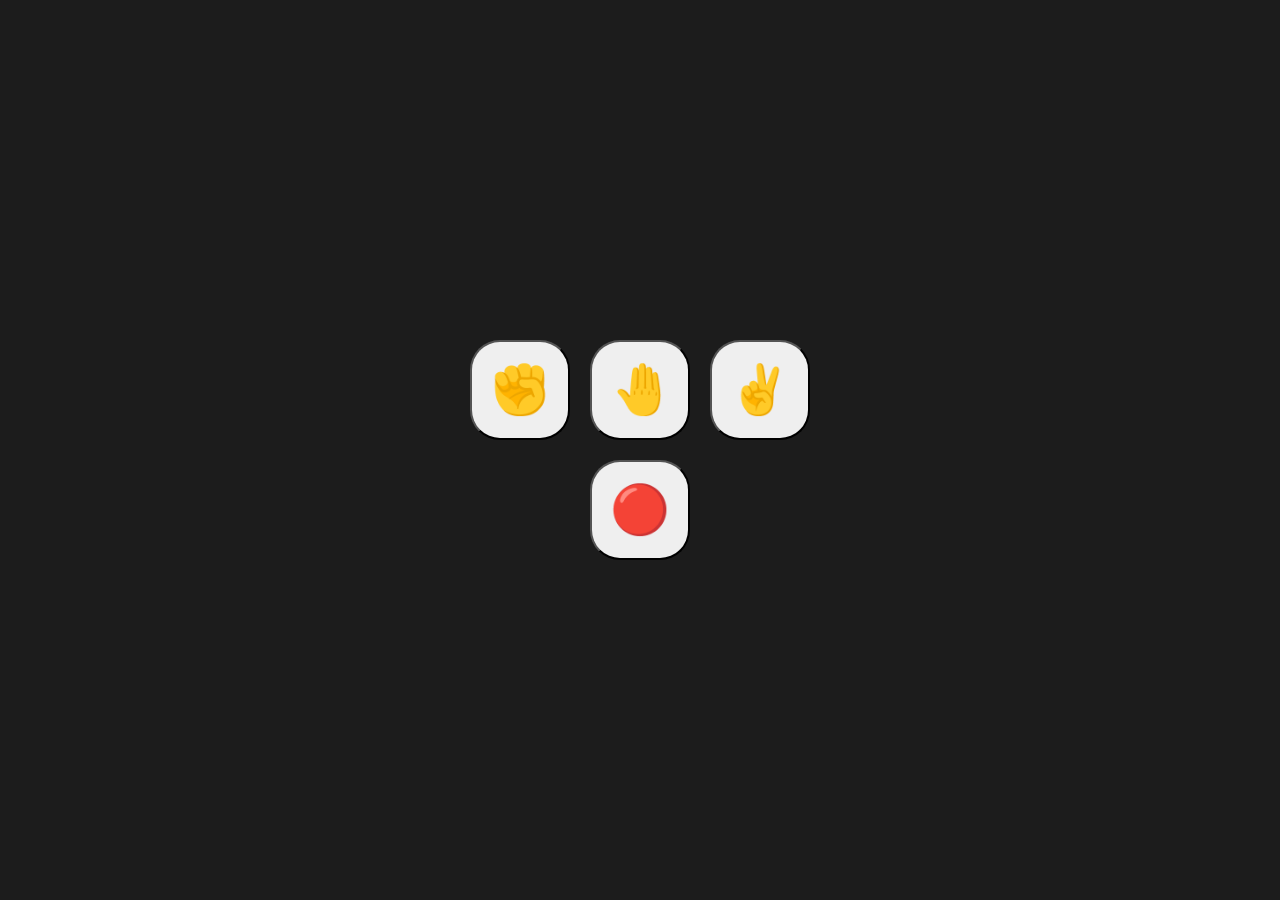
<file: RockPaperScissors/index.html>
<!DOCTYPE html>
<html>

<head>
  <meta charset="utf-8">
  <meta name="viewport" content="width=device-width">
  <title>replit</title>
  <link href="style.css" rel="stylesheet" type="text/css" />
</head>

<body>
  <div class="wrapper">
  <div class="buttons">
    <button class="rpsButton" value="Rock">✊</button>
    <button class="rpsButton" value="Paper">🤚</button>
    <button class="rpsButton" value="Scissors">✌</button>
  </div>
  <div class="resultContainer">
  <div id="player-score"></div>
  <div id="hands"></div>
  <div id="result"></div>
  <button id='endGameButton'>🔴</button>
  </div>
  </div>
  
  <script src="script.js"></script>
</body>

</html>
</file>
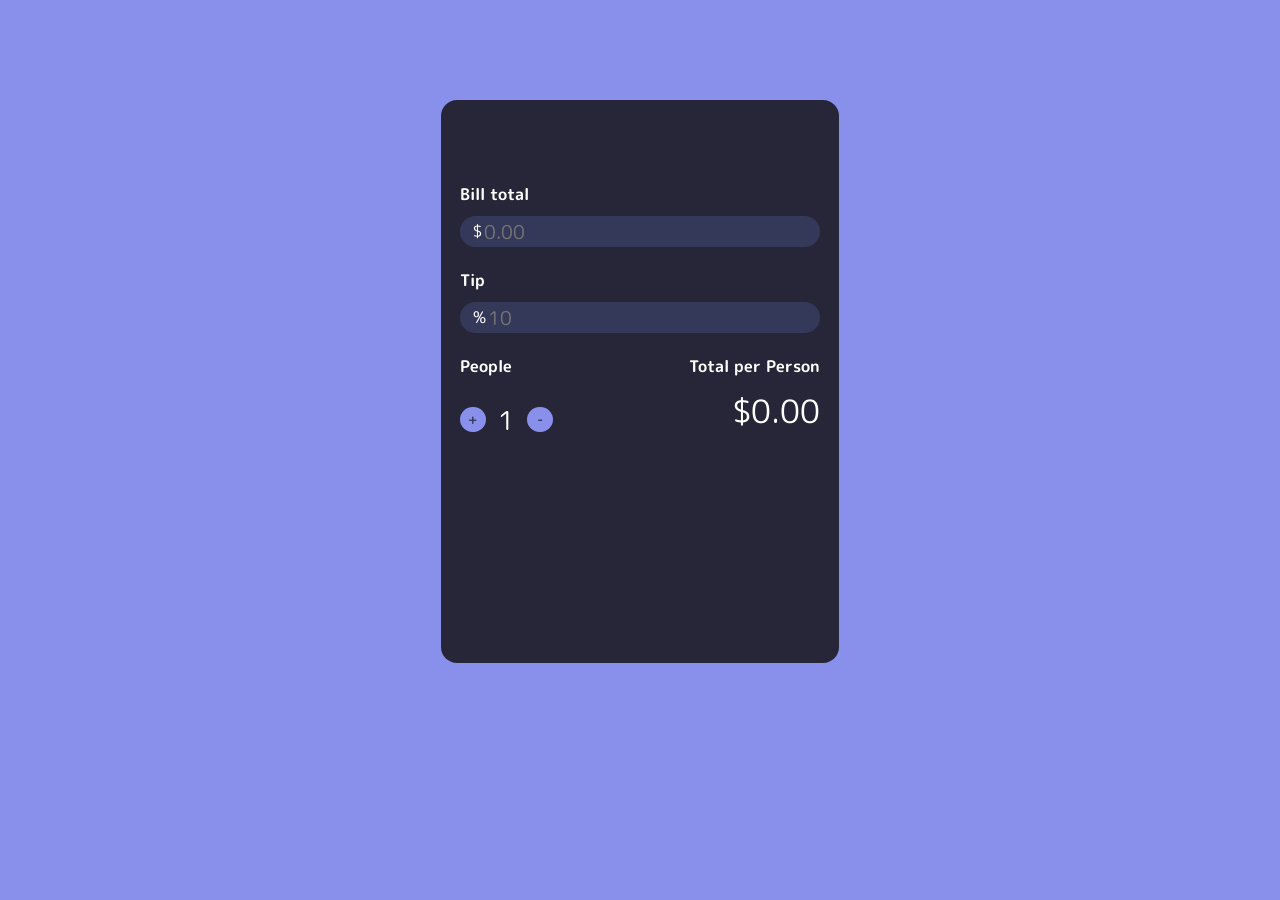
<file: TipCalculator/index.html>
<!DOCTYPE html>
<html lang="en">
  <head>
    <meta charset="UTF-8" />
    <link rel="preconnect" href="https://fonts.googleapis.com" />
    <link rel="preconnect" href="https://fonts.gstatic.com" crossorigin />
    <link
      href="https://fonts.googleapis.com/css2?family=M+PLUS+Rounded+1c:wght@500&display=swap"
      rel="stylesheet"
    />
    <meta http-equiv="X-UA-Compatible" content="IE=edge" />
    <meta name="viewport" content="width=device-width, initial-scale=1.0" />
    <link rel="stylesheet" href="style.css" type="text/css" />
    <title>Tip Calculator</title>
  </head>
  <body>
    <div class="wrapper">
      <div class="container" id="topContainer">
        <div class="title">Bill total</div>
        <div class="inputContainer">
          <span>$</span>
          <input
            onkeyup="calculateBill()"
            type="text"
            id="billTotalInput"
            placeholder="0.00"
          />
        </div>
      </div>
      <div class="container">
        <div class="title">Tip</div>
        <div class="inputContainer">
          <span>%</span>
          <input
            onkeyup="calculateBill()"
            type="text"
            id="tipInput"
            placeholder="10"
          />
        </div>
      </div>
      <div class="container" id="bottom">
        <div class="splitContainer">
          <div class="title">People</div>
          <div class="controls">
            <span class="buttonContainer">
              <button class="splitButton" onclick="increasePeople()">
                <span class="buttonText">+</span>
              </button>
            </span>
            <span class="splitAmount" id="numberOfPeople">1</span>
            <span class="buttonContainer">
              <button class="splitButton" onclick="decreasePeople()">
                <span class="buttonText">-</span>
              </button>
            </span>
          </div>
        </div>
        <div class="totalContainer">
          <div class="title">Total per Person</div>
          <div class="total" id="perPersonTotal">$0.00</div>
        </div>
      </div>
    </div>

    <script type="text/javascript" src="script.js"></script>
  </body>
</file>
<file: RockPaperScissors/style.css>
html, body {
  height: 100%;
  width: 100%;
  padding: 0;
  margin:0;
}

.wrapper {
  background: #1c1c1c;
  color: white;
  display: flex;
  align-items: center;
  justify-content: center;
  width: 100%;
  height: 100%;
  flex-direction: column;
}

.buttons {
  display: flex;
  gap: 20px;
}

button {
  height: 100px;
  width: 100px;
  font-size: 48px;
  border-radius: 30px;
  cursor: pointer;
  
}

.resultContainer {
  font-size: 2rem;
  text-align: center;
  margin-top: 20px;
}
</file>
<file: TipCalculator/style.css>
* {
  font-family: 'M PLUS Rounded 1c', Avenir Next, Helvetica, sans-serif;
  color: white;
}

body {
  background: #8990ec;
}

.wrapper {
  height: 525px;
  width: 360px;
  color: white;
  background: #272639;
  border-radius: 1rem;
  padding: 1.2rem;
  margin: 100px auto;
}

#topContainer {
  margin-top: 4rem;
}

.container {
  margin-top: 1.4rem;
}

.title {
  font-weight: bold;
  margin-bottom: 0.6rem;
}

.inputContainer {
  background: #353959;
  border-radius: 1.4rem;
  padding: 0 0.8rem;
  display: flex;
  align-items: center;
}

#billTotalInput,
#tipInput {
  font-size: 1.2rem;
  background: none;
  border: none;
  outline: none;
  padding: none;
}

.buttonContainer {
  background: #8990ec;
  display: grid;
  place-items: center;
  width: 1.6rem;
  height: 1.6rem;
  border-radius: 50%;
}

.splitButton {
  background: none;
  border: none;
}

.controls {
  display: flex;
  align-items: center;
}

.splitButton {
  font-size: 0.8rem;
  font-weight: bold;
  display: grid;
  place-items: center;
}

.buttonText {
  color: #353959 !important;
}

.splitAmount {
  font-size: 1.6rem;
  margin: 0.8rem;
}

#bottom {
  display: flex;
  justify-content: space-between;
}

.totalContainer {
  display: flex;
  flex-direction: column;
  align-items: end;
}

.total {
  font-size: 2rem;
}
</file>
